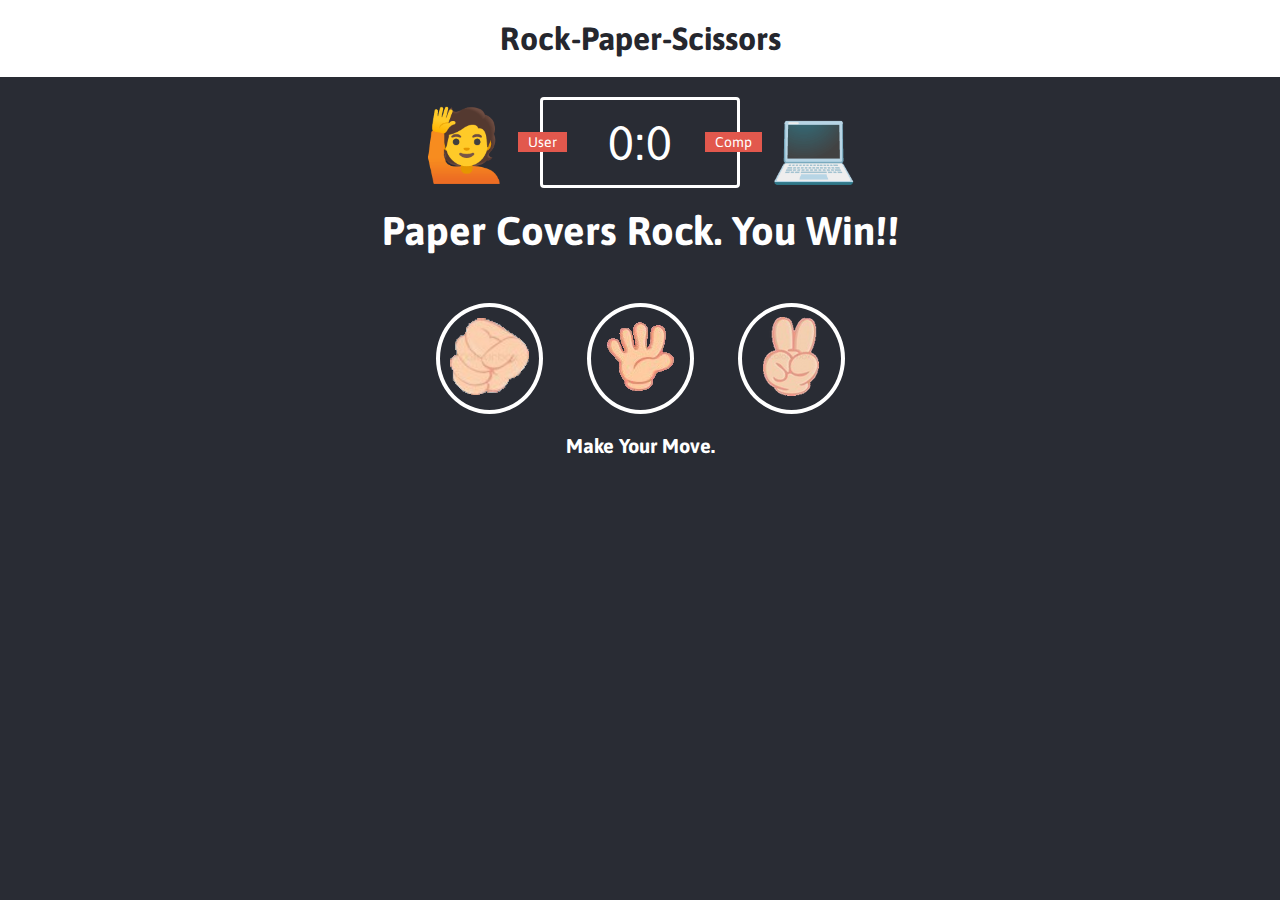
<file: python files/rock-paper-scissors/index.html>
<!DOCTYPE html>
<html>
 <head>
   <meta charset="utf-8">
   <title>Rock-Paper-Scissors Game</title>
   <link rel = "stylesheet" href = "styles.css"/>
 </head>
 <body>
   <header>
     <h1>Rock-Paper-Scissors</h1>
   </header>

   <div class="score-board">
     <span role="image" aria-label="person" id = "emoji1" >🙋‍‍</span>
     <span role="image" aria-label="computer" id="emoji2">💻</span>
     <div id = "user-label" class="badge">User</div>
     <div id = "computer-label" class="badge">Comp</div>               <!--Here, div is a block-level element -->
     <span id="user-score">0</span>:<span id="computer-score">0</span>     <!-- Here, we are using span as span is a inline element -->
   </div>

  <div class="result">
     <p>Paper Covers Rock. You Win!!</p>
   </div>

   <div class="choices">
     <div class="choice" id="r">
      <img src="images/rock.png" alt="rock"/>
     </div>
     <div class="choice" id="p">
       <img src="images/paper.png" alt="Paper"/>
     </div>
     <div class="choice" id="s">
        <img src="images/scissors.png" alt="Scissors"/>
     </div>
   </div>

   <p id="action-message">Make Your Move.</p>
   <script src="app.js" charset="utf-8"></script>
</body>
 </html>
</file>
<file: python files/rock-paper-scissors/styles.css>
@import url('https://fonts.googleapis.com/css?family=Asap:400,500,700');
* {
  margin: 0;
  padding: 0;
  box-sizing: border-box;
}

body{
  background-color: #292C34;
}

header{
  background: white;
  padding: 20px;
}

header > h1{
  color: #25272E;
  text-align: center;
  font-family: 'Asap', sans-serif;
}

.score-board{
  margin: 20px auto;
  border: 3px solid white;
  border-radius: 4px;
  text-align: center;
  width: 200px;
  font-size: 48px;
  padding: 15px 20px;
  font-family: 'Asap', sans-serif;
  color: white;
  position: relative;
}

.badge{
  background: #E2584D;
  font-size: 14px;
  padding: 2px 10px;
  font-family: 'Asap', sans-serif;
}

#user-label{
  position: absolute;
  top: 32px;
  left: -25px;
}

#computer-label{
  position: absolute;
  top: 32px;
  right: -25px;
}

#emoji1{
position: absolute;
top: 4px;
left: -120px;
font-size: 70px;

}

#emoji2{
position: absolute;
top: 5px;
right: -120px;
font-size: 70px;
line-height: -5;
}

.result{
  font-size: 40px;
  color: white;
}

.result > p{
  text-align: center;
  font-family: 'Asap', sans-serif;
  font-weight: bold;
}

.choices{
  margin-top: 50px;
   text-align: center;
}
.choice{
  display: inline-block;
  border: 4px solid white;
  border-radius: 50%;
  margin: 0px 20px;
  padding: 10px;
  transition: all 0.3s ease;
}

.choice:hover{
  cursor: pointer;
  background: #24272E;
}

#action-message{
  text-align: center;
  color: white;
  font-family: 'Asap', sans-serif;
  font-weight: bold;
  font-size: 20px;
  margin-top: 20px;
}

.green-glow{
  border: 4px solid #4dcc7d;
  box-shadow: 0 0 10px #31b43a;
}

.red-glow{
  border: 4px solid #fc121b;
  box-shadow: 0 0 10px #d01115;
}

.gray-glow{
  border: 4px solid #464647;
  box-shadow: 0 0 10px #25292b;
}
</file>
